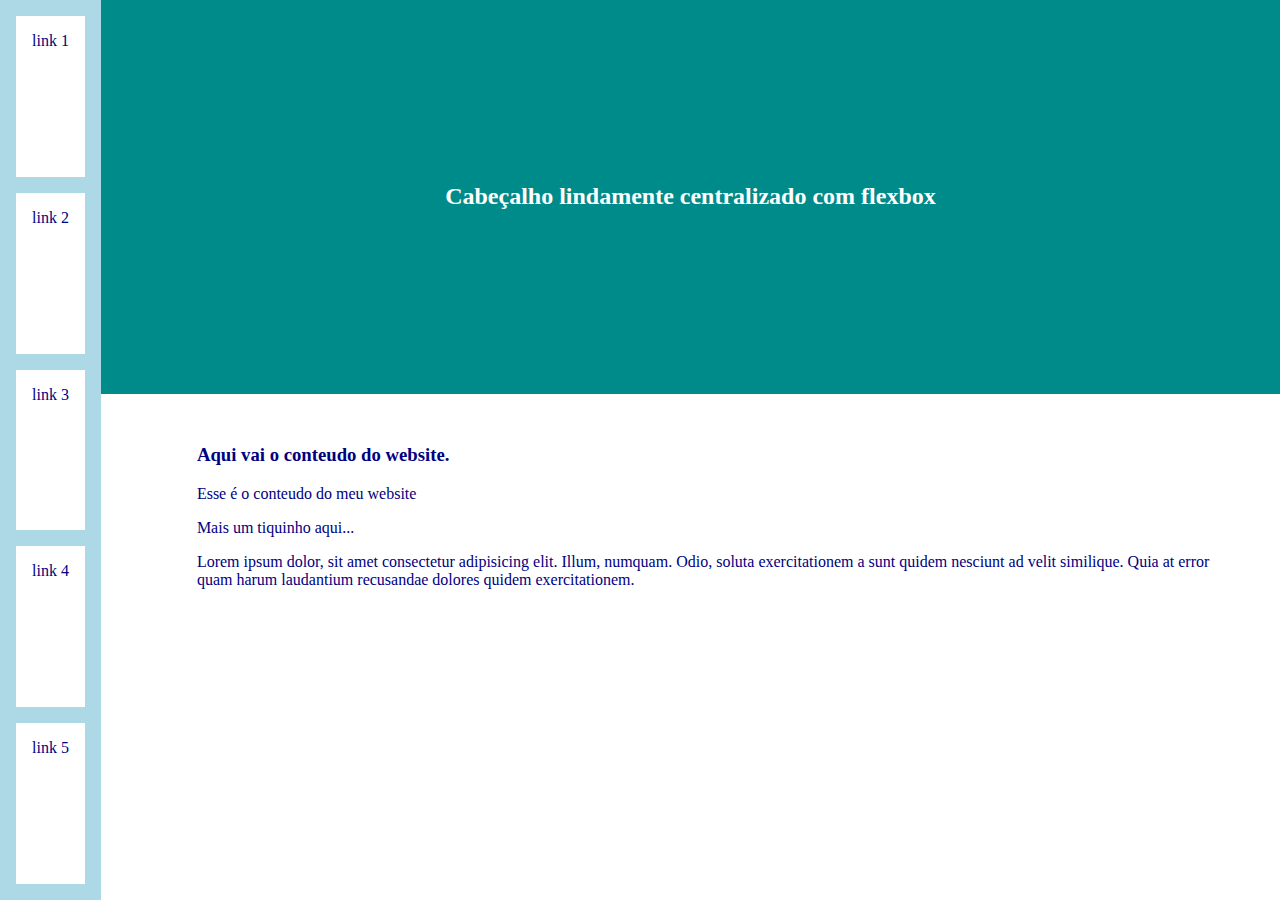
<file: flexgrid/index.html>
<!DOCTYPE html>
<html lang="pt-br">
<head>
    <link rel="stylesheet" href="estilos.css">
    <link rel="stylesheet" href="responsividade.css">
    <meta charset="UTF-8">
    <meta name="viewport" content="width=device-width, initial-scale=1.0">
    <title>FlexGrid</title>
</head>
<body>

     <div class="header">
        <h2>Cabeçalho lindamente centralizado com flexbox</h2>
     </div>
     <div class="sidebar">
        <div class="item">link 1</div>
        <div class="item">link 2</div>
        <div class="item">link 3</div>
        <div class="item">link 4</div>
        <div class="item">link 5</div>
    </div>
    <div class="content">
        <h3>Aqui vai o conteudo do website.</h3>
        <p>Esse é o conteudo do meu website</p>
        <p>Mais um tiquinho aqui...</p>
        <p>Lorem ipsum dolor, sit amet consectetur adipisicing elit. Illum, numquam. Odio, soluta exercitationem a sunt quidem nesciunt ad velit similique. Quia at error quam harum laudantium recusandae dolores quidem exercitationem.</p>
        <!-- redimensione a janela para mostrar recursos responsivos do css grid e do css flexbox! -->
    </div>

</body>
</html>
</file>
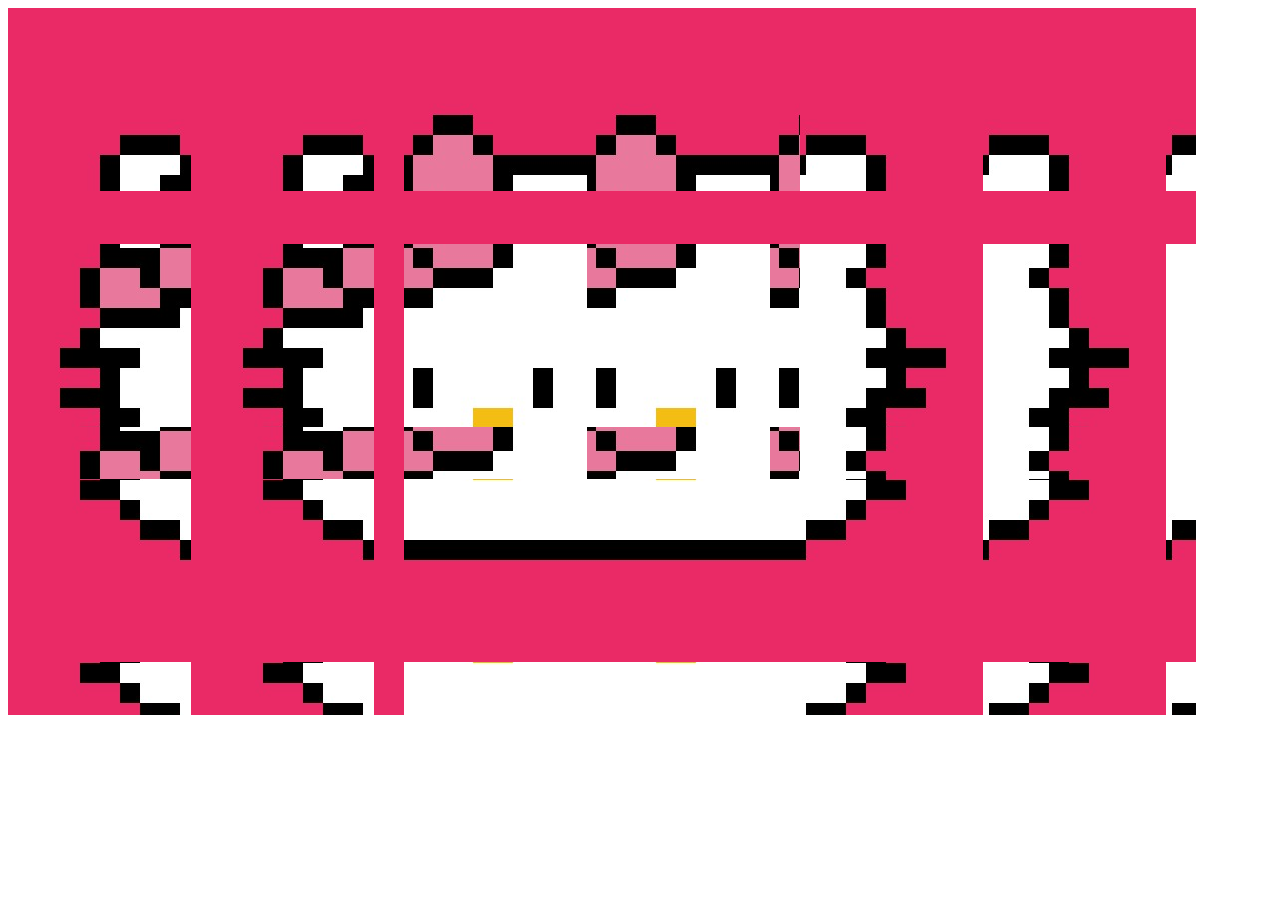
<file: projeto-piskel/index.html>
<html>
<head>
    <link rel="stylesheet" href="estilos.css">
    <meta charset="UTF-8">
    <title>Piskel Art</title>
</head>
<body>

    <div class="grade">

        <div id="parte-0"></div>
        <div id="parte-1"></div>
        <div id="parte-2"></div>
        <div id="parte-3"></div>
        <div id="parte-4"></div>
        <div id="parte-5"></div>
        <div id="parte-6"></div>
        <div id="parte-7"></div>
        <div id="parte-8"></div>
        
    </div>

</body>
</html>
</file>
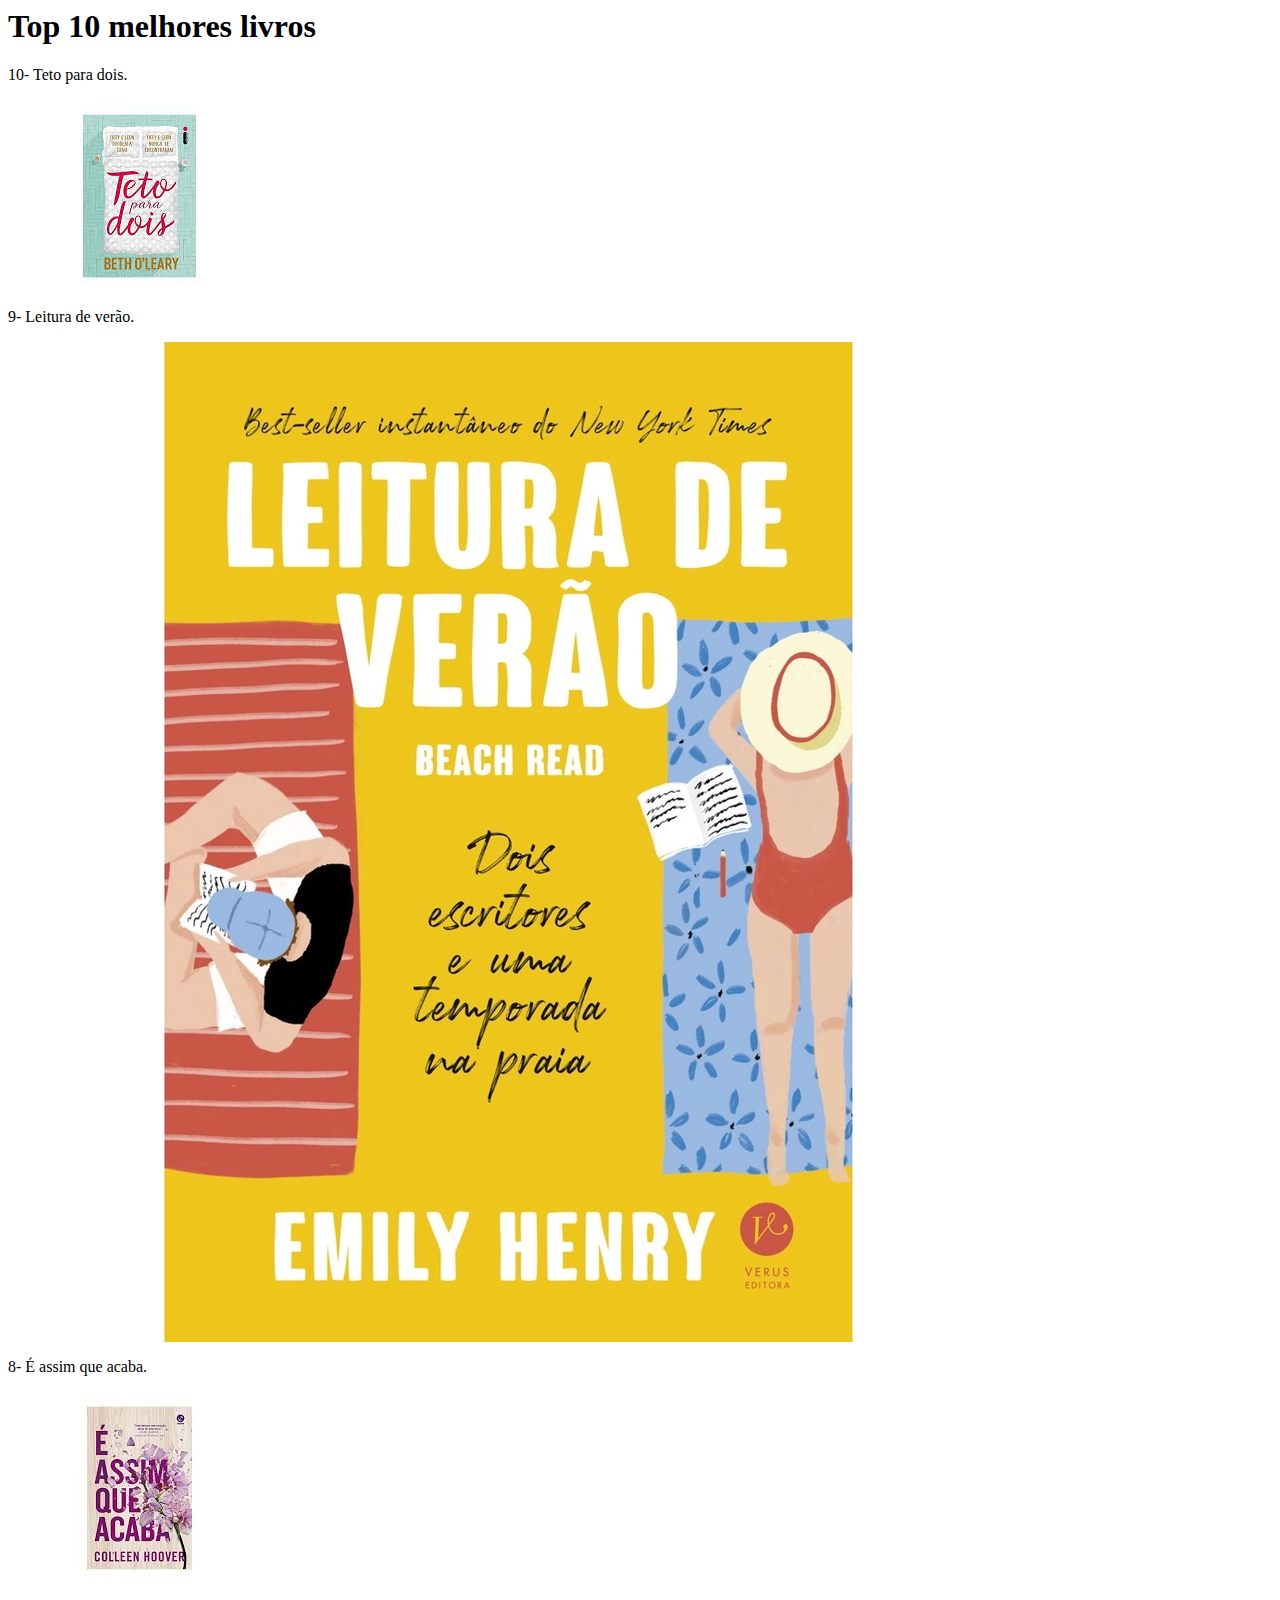
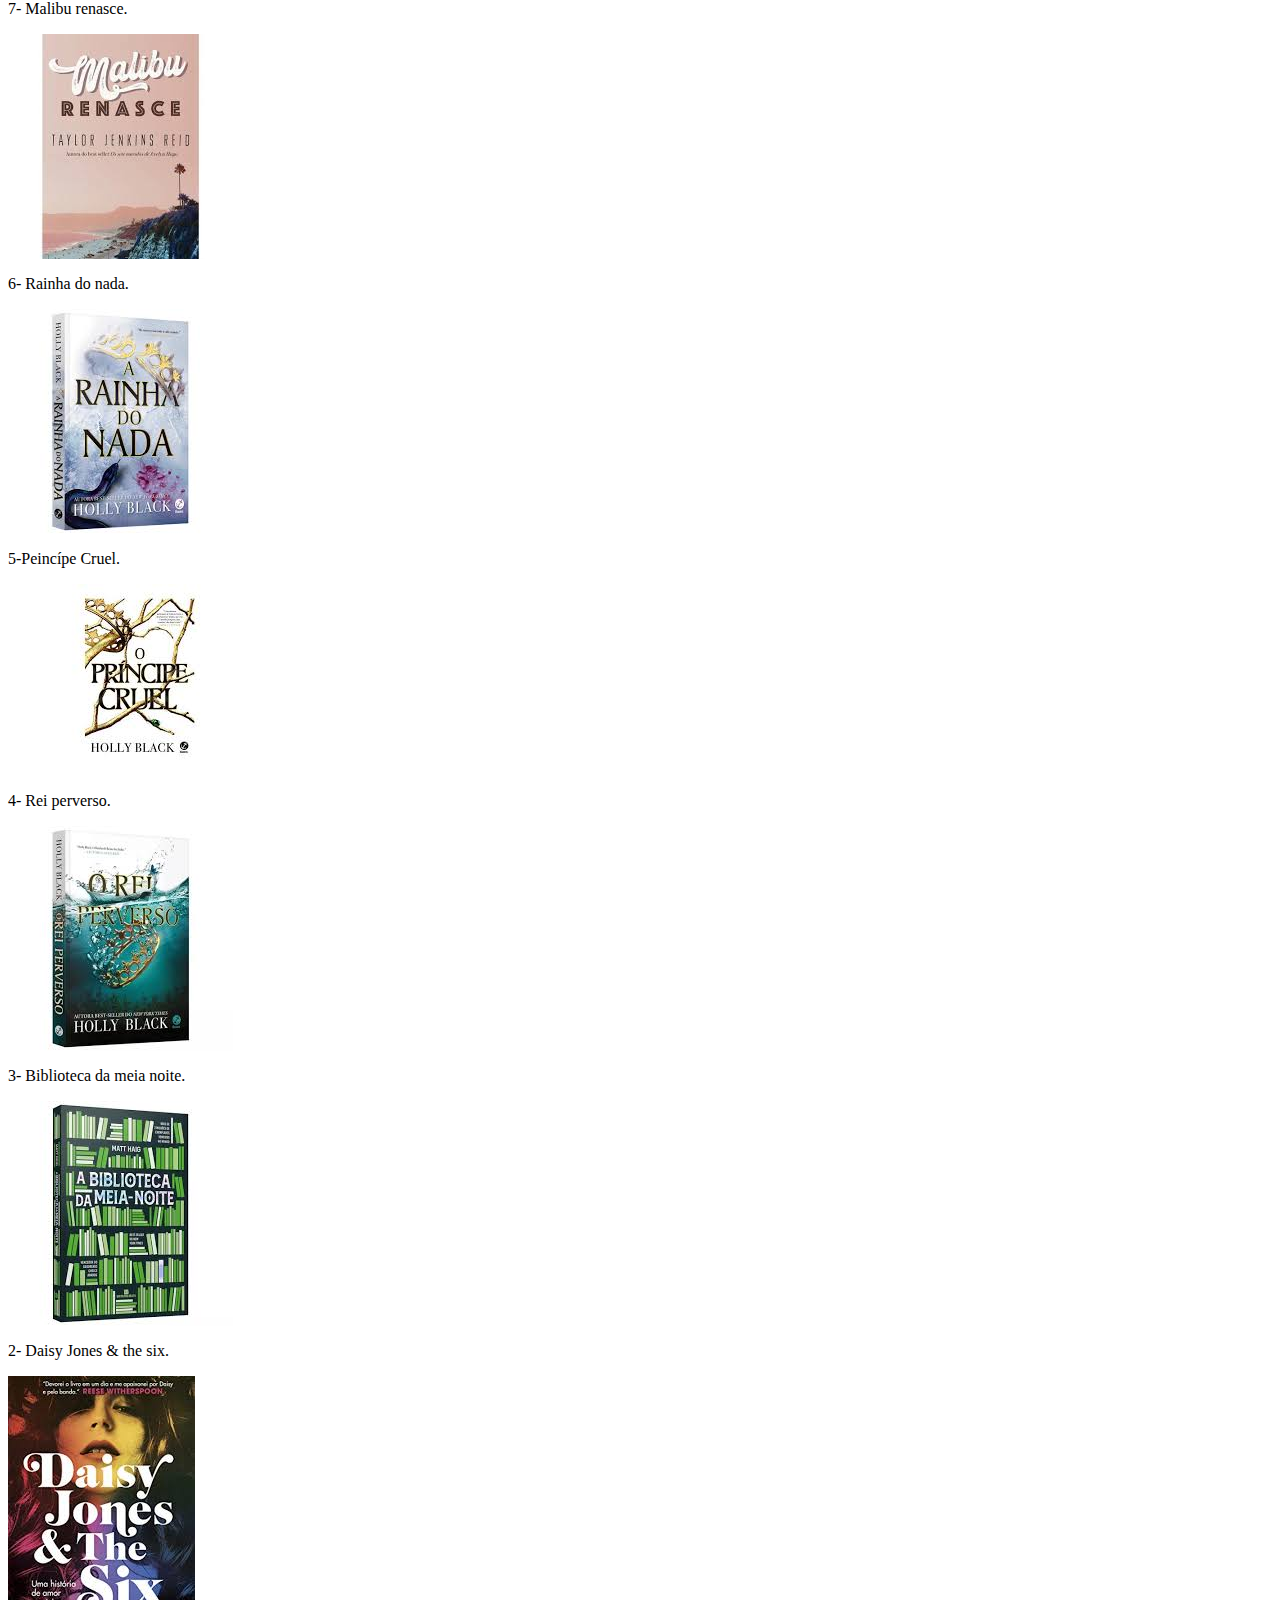
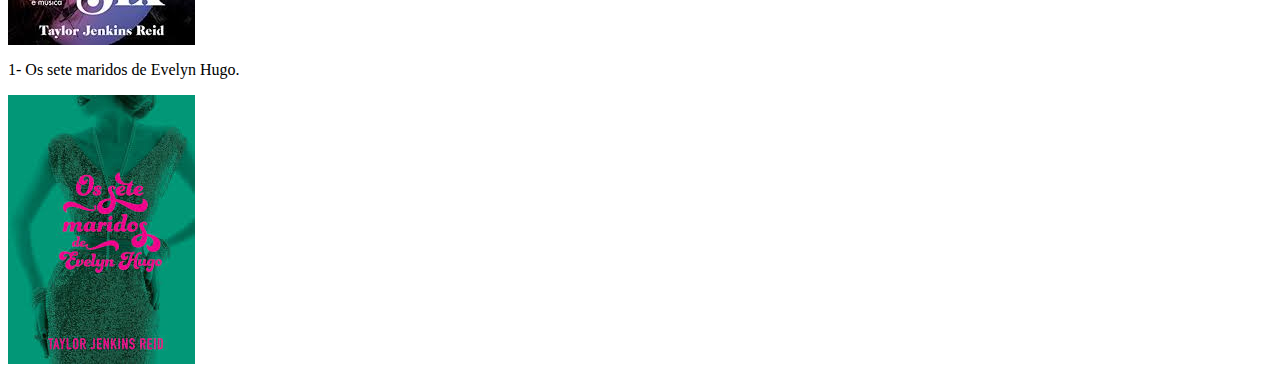
<file: top10/index.html>
<html>

<head>
<title>Veja o Top 10 melhores livros</title>
</head>

<body>
<h1>Top 10 melhores livros</h1>
<p>10- Teto para dois.</p>
<img src="Teto.jfif">
<p>9- Leitura de verão.</p>
<img src="Leitura.webp">
<p>8- É assim que acaba.<p/>
<img src="éassim.jfif">
<p>7- Malibu renasce.<p/>
<img src="malibu.jfif">
<p>6- Rainha do nada.<p/>
<img src="rainha.jfif">
<p>5-Peincípe Cruel.<p/>
<img src="principe.jfif">
<p>4- Rei perverso.<p/>
<img src="rei.jfif">
<p>3- Biblioteca da meia noite.<p/>
<img src="biblioteca.jfif">
<p>2- Daisy Jones & the six.<p/>
<img src="daisy.jfif">
<p>1- Os sete maridos de Evelyn Hugo.<p/>
<img src="evelyn.jfif"> 
</body>

</html>
</file>
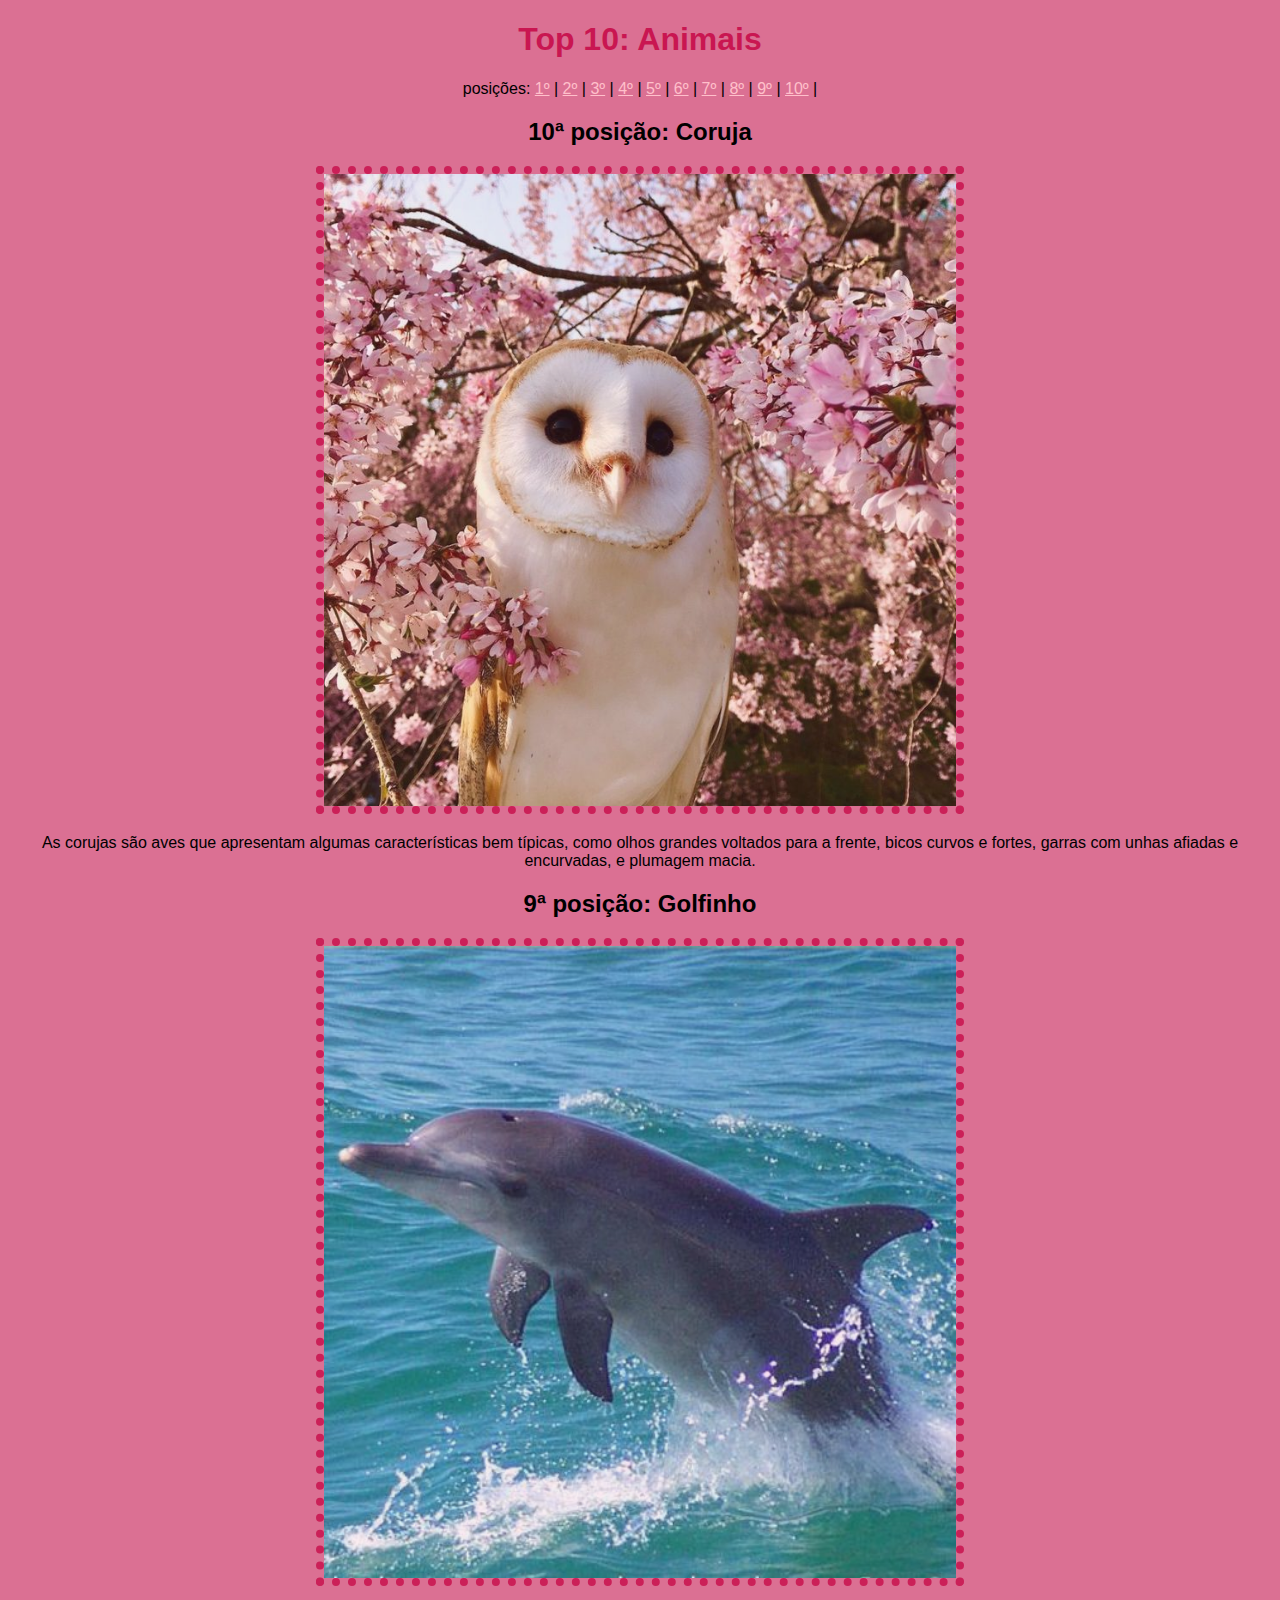
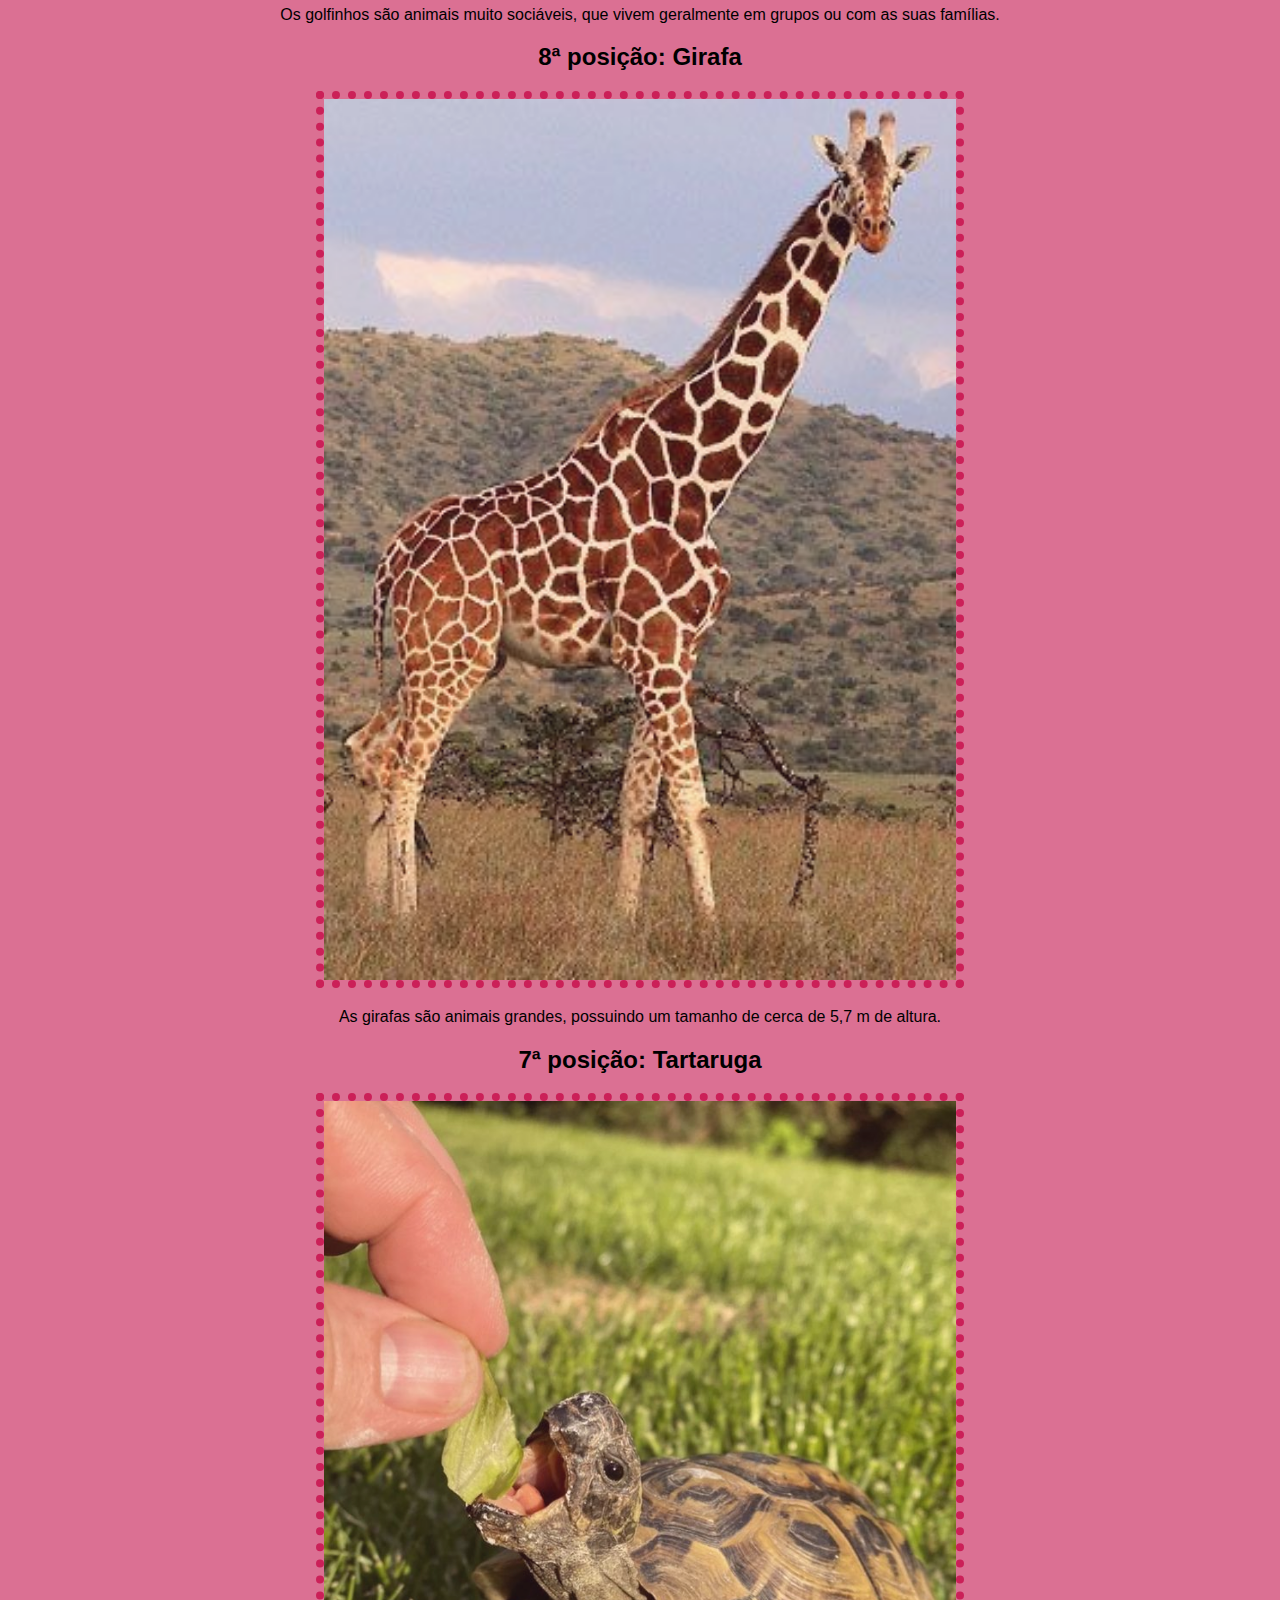
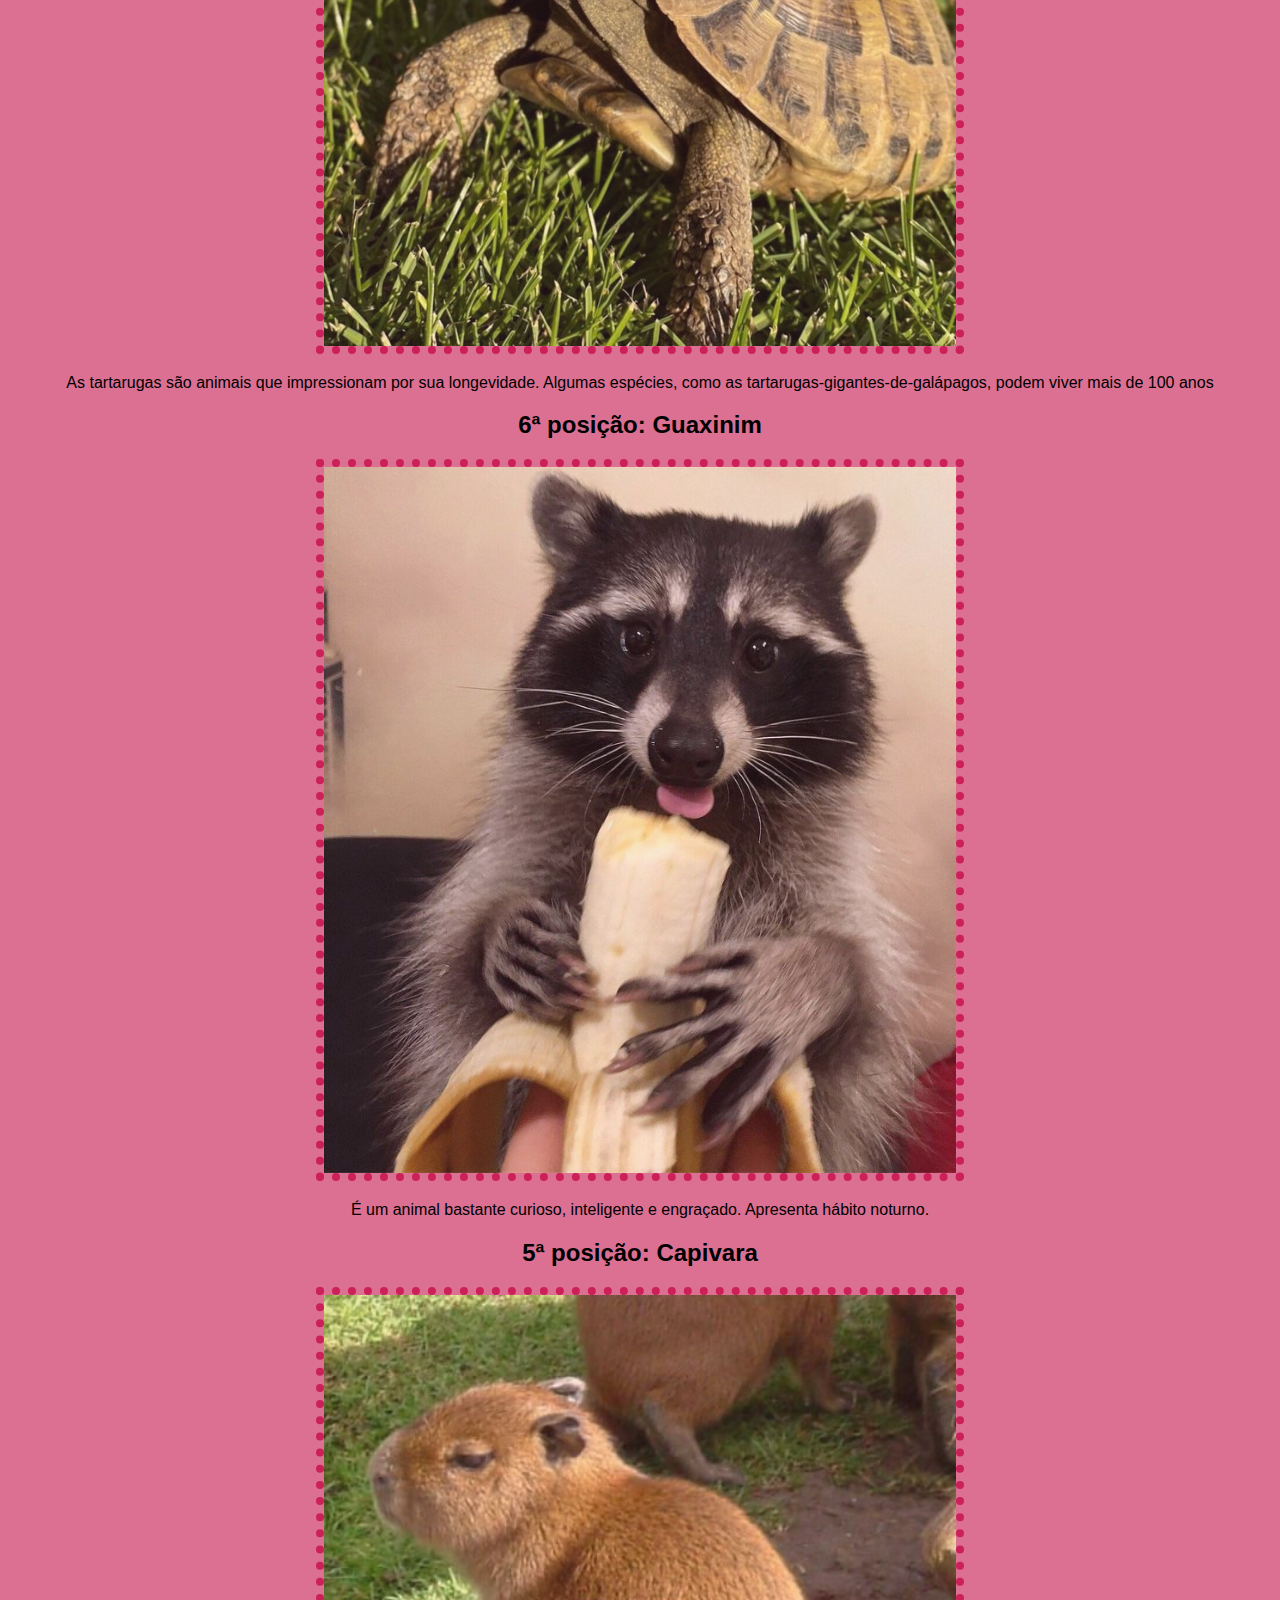
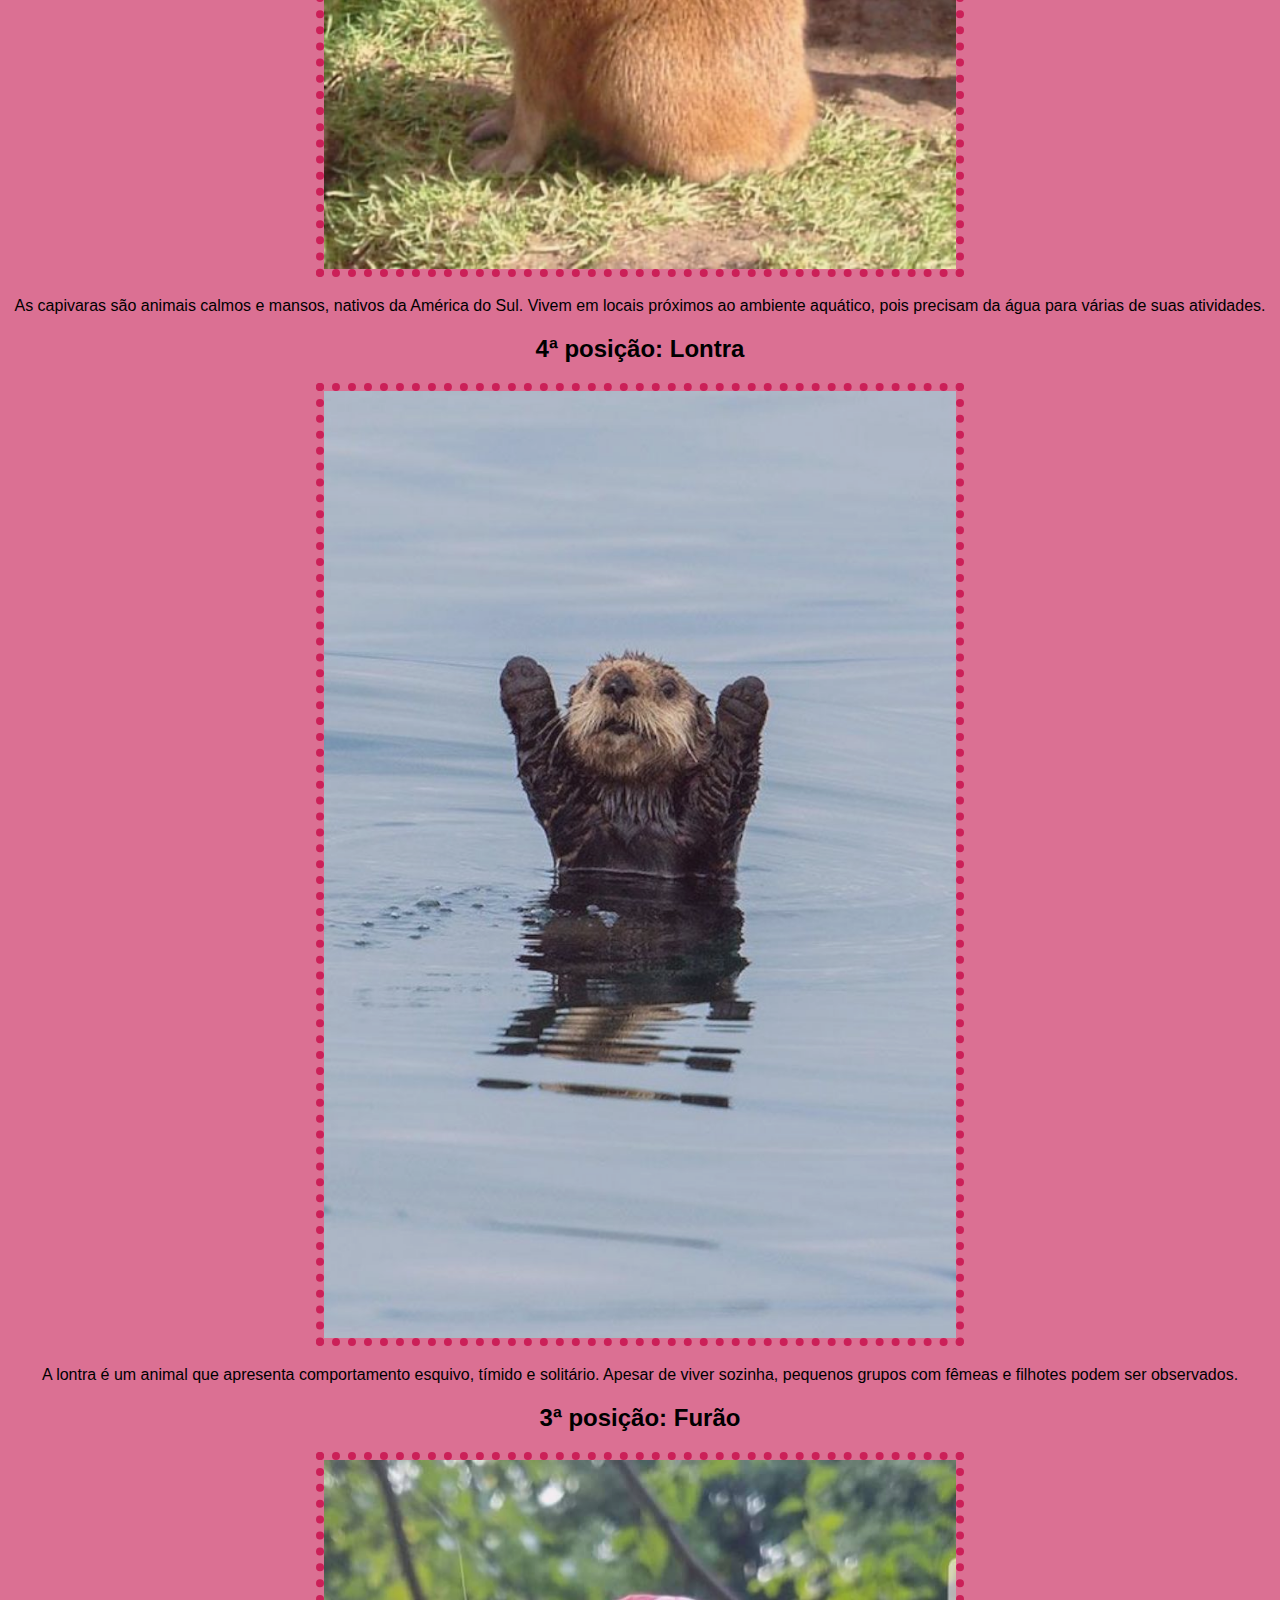
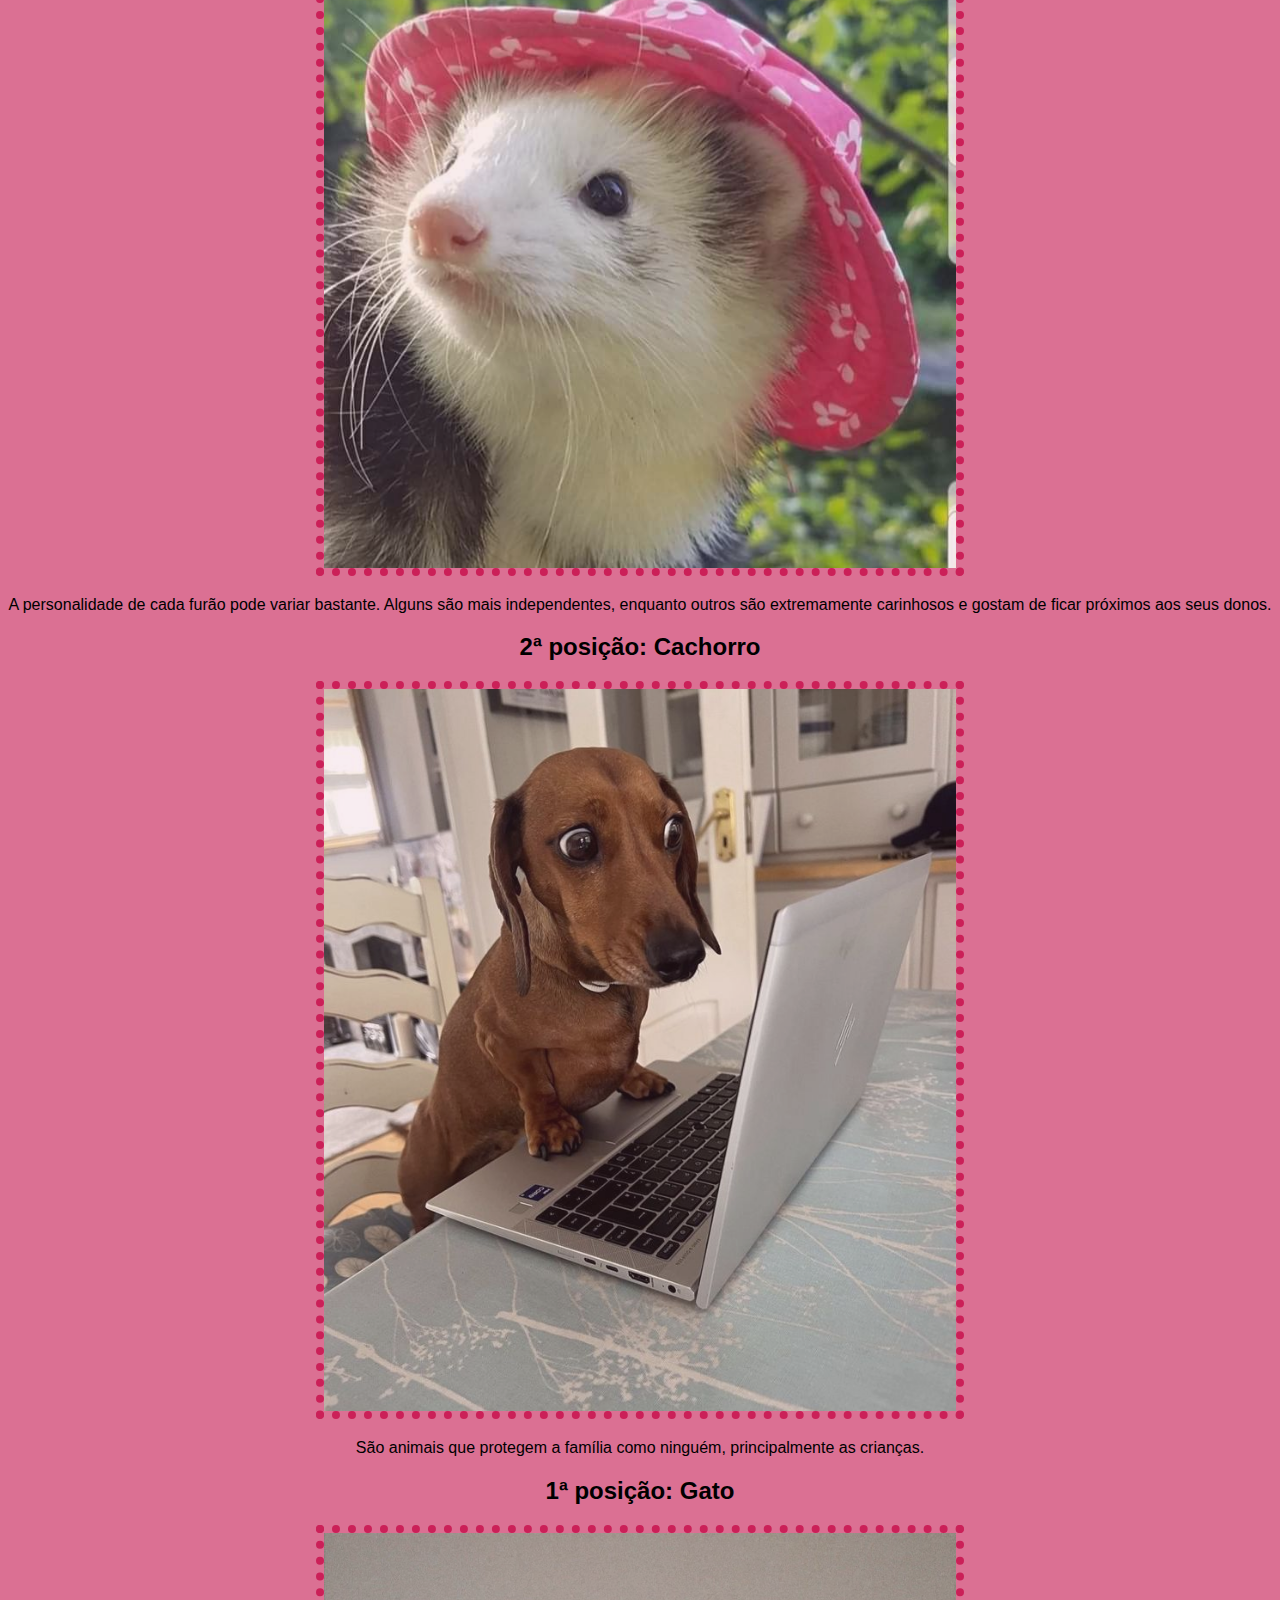
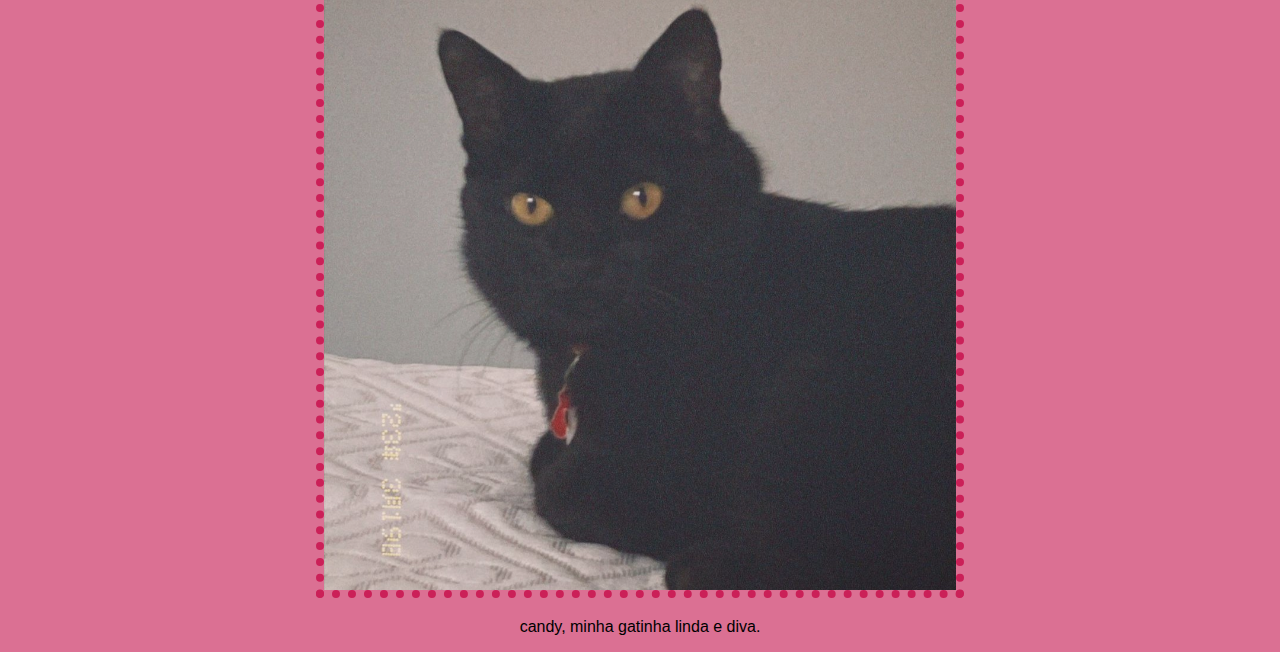
<file: top10v2/index.html>
<!DOCTYPE html>
<html lang="en">
<head>
    <link rel="stylesheet" href="estilos.css">
    <meta charset="UTF-8">
    <meta name="viewport" content="width=device-width, initial-scale=1.0">
    <title> Top 10: Animais </title>
</head>
<body>

    <h1>Top 10: Animais</h1>
    <p>
        posições:
        <a href="#1">1º</a> |
        <a href="#2">2º</a> |
        <a href="#3">3º</a> |
        <a href="#4">4º</a> |
        <a href="#5">5º</a> |
        <a href="#6">6º</a> |
        <a href="#7">7º</a> |
        <a href="#8">8º</a> |
        <a href="#9">9º</a> |
        <a href="#10">10º</a> |
    </p>

    <section id="10">
    <h2>10ª posição: Coruja </h2>
    <img src="./img/coruja.jpeg" alt="">
    <p>As corujas são aves que apresentam algumas características bem típicas, como olhos grandes voltados para a frente, bicos curvos e fortes, garras com unhas afiadas e encurvadas, e plumagem macia.</p>
    </section>

    <section id="9">
    <h2>9ª posição: Golfinho</h2>
    <img src="./img/golfinho.jpeg" alt="">
    <p>Os golfinhos são animais muito sociáveis, que vivem geralmente em grupos ou com as suas famílias.</p>
    </section>

    <section id="8">
    <h2>8ª posição: Girafa</h2>
    <img src="./img/girafa.jpeg" alt="">
    <p>As girafas são animais grandes, possuindo um tamanho de cerca de 5,7 m de altura.</p>
    </section>

    <section id="7">
    <h2>7ª posição: Tartaruga</h2>
    <img src="./img/tartaruga.jpeg" alt="">
    <p>As tartarugas são animais que impressionam por sua longevidade. Algumas espécies, como as tartarugas-gigantes-de-galápagos, podem viver mais de 100 anos</p>
    </section>

    <section id="6">
    <h2>6ª posição: Guaxinim</h2>
    <img src="./img/guaxinin.jpeg" alt="">
    <p>É um animal bastante curioso, inteligente e engraçado. Apresenta hábito noturno.</p>
    </section>

    <section id="5">
    <h2>5ª posição: Capivara</h2>
    <img src="./img/capivara.jpeg" alt="">
    <p>As capivaras são animais calmos e mansos, nativos da América do Sul. Vivem em locais próximos ao ambiente aquático, pois precisam da água para várias de suas atividades.</p>
    </section>

    <section id="4">
    <h2>4ª posição: Lontra</h2>
    <img src="./img/lontra.jpeg" alt="">
    <p>A lontra é um animal que apresenta comportamento esquivo, tímido e solitário. Apesar de viver sozinha, pequenos grupos com fêmeas e filhotes podem ser observados.</p>
    </section>

    <section id="3">
    <h2>3ª posição: Furão</h2>
    <img src="./img/furao.jpeg" alt="">
    <p>A personalidade de cada furão pode variar bastante. Alguns são mais independentes, enquanto outros são extremamente carinhosos e gostam de ficar próximos aos seus donos.</p>
    </section>

    <section id="2">
    <h2>2ª posição: Cachorro</h2>
    <img src="./img/cachorro.jpeg" alt="">
    <p>São animais que protegem a família como ninguém, principalmente as crianças.</p>
    </section>

    <section id="1">
    <h2>1ª posição: Gato</h2>
    <img src="./img/candy2.jpg" alt="">
    <p>candy, minha gatinha linda e diva.</p>
    </section>


</body>
</html>
</file>
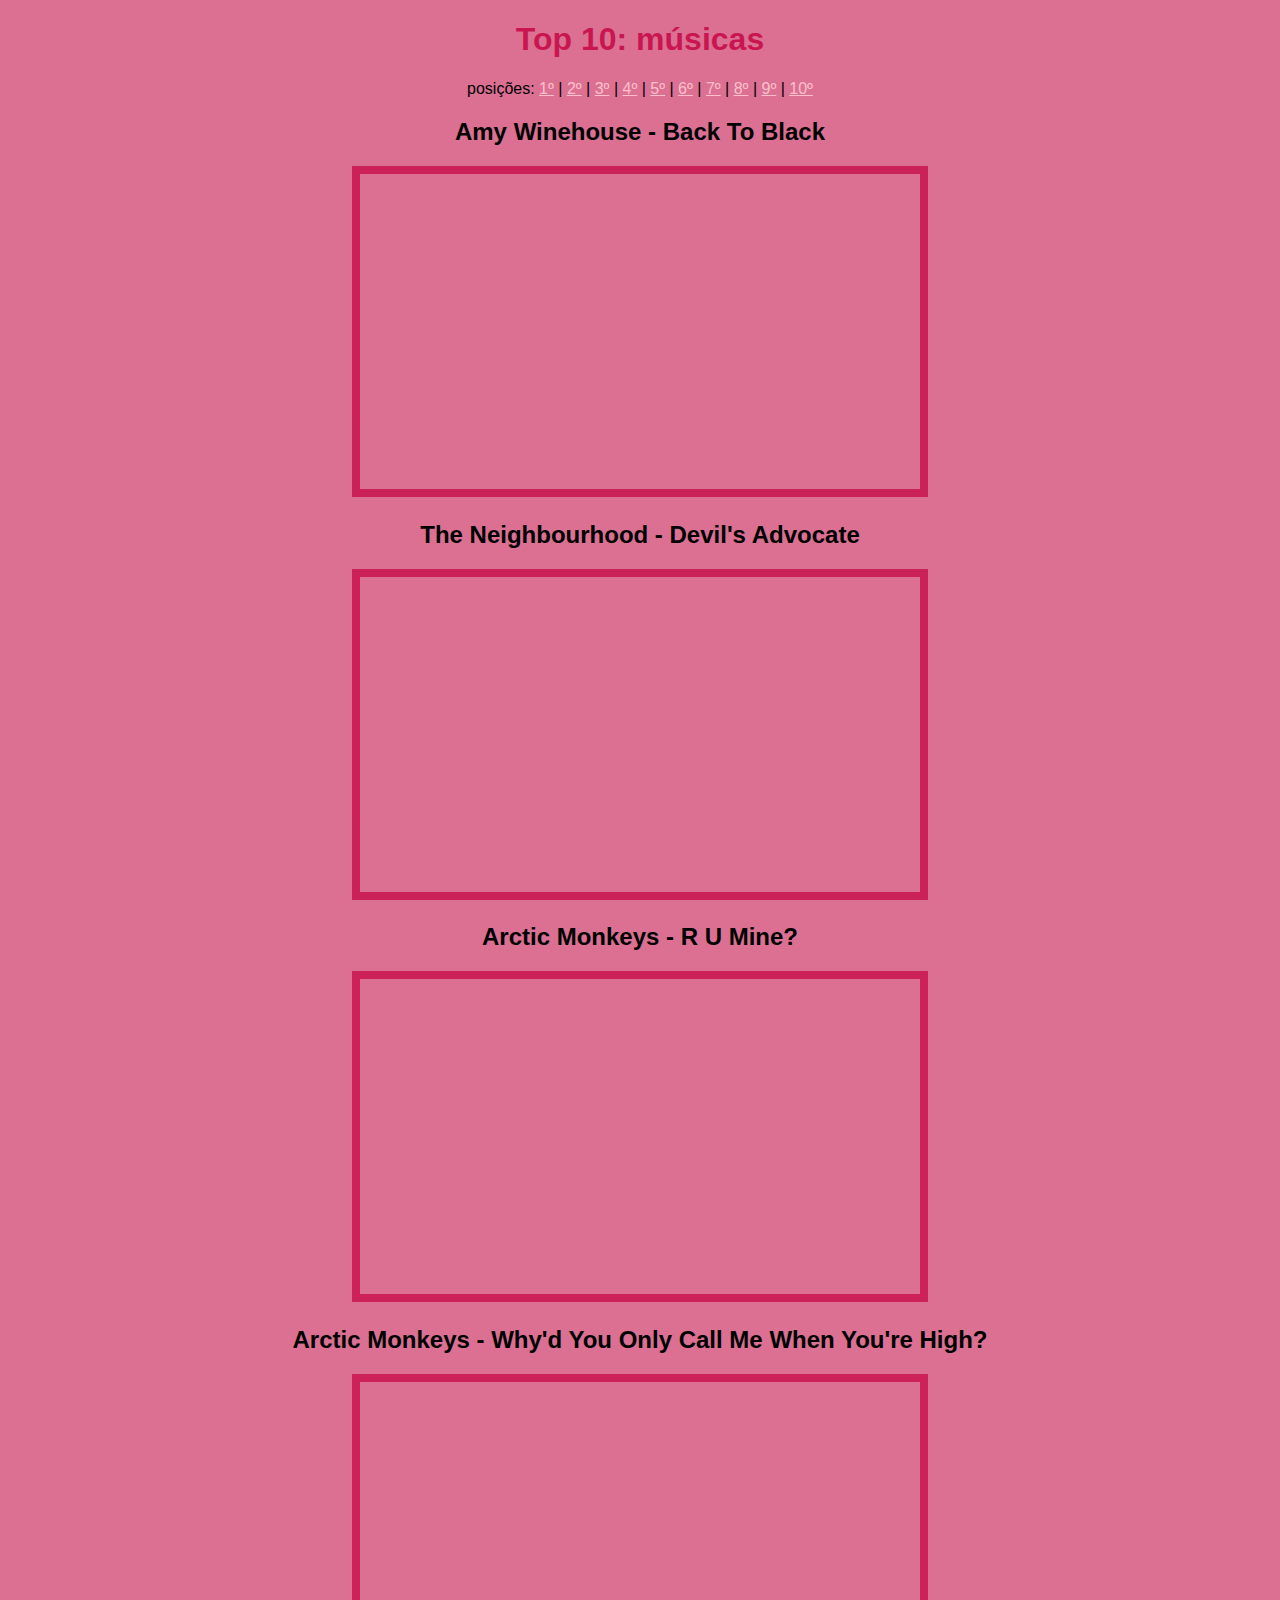
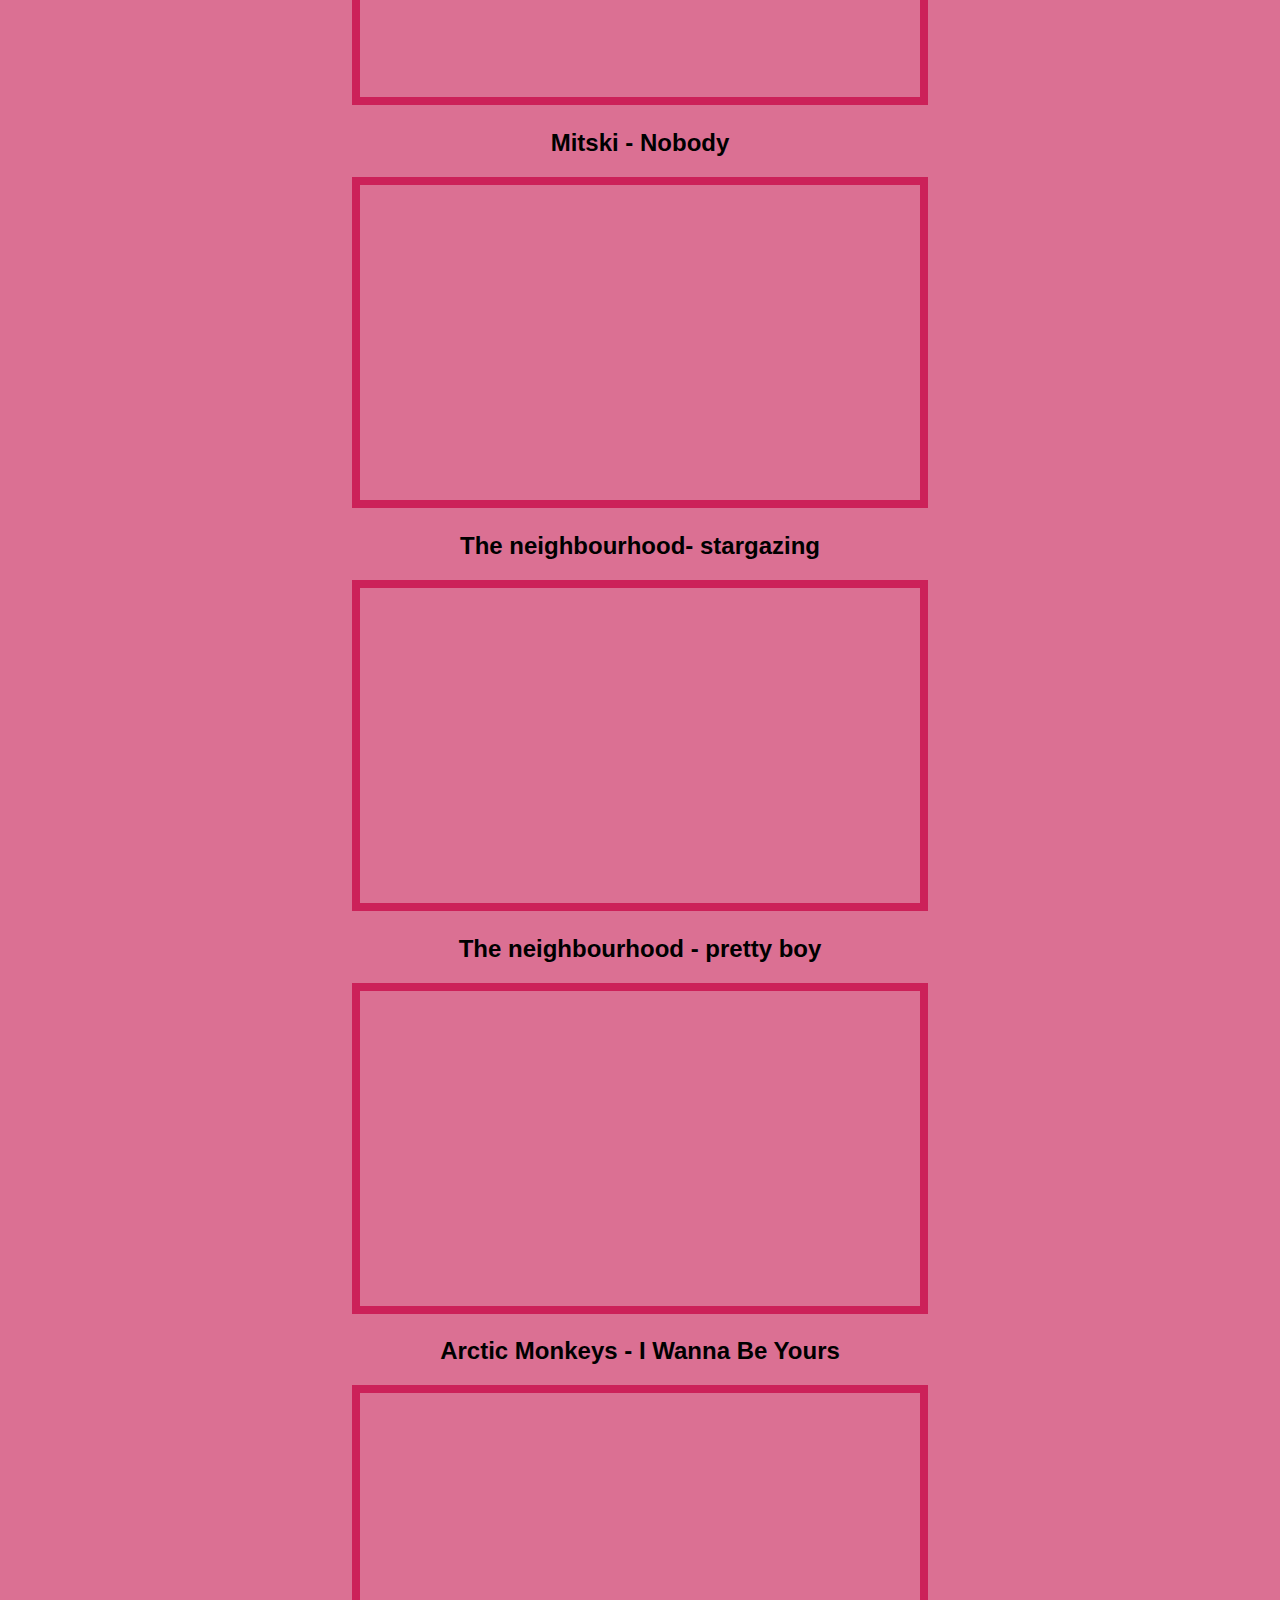
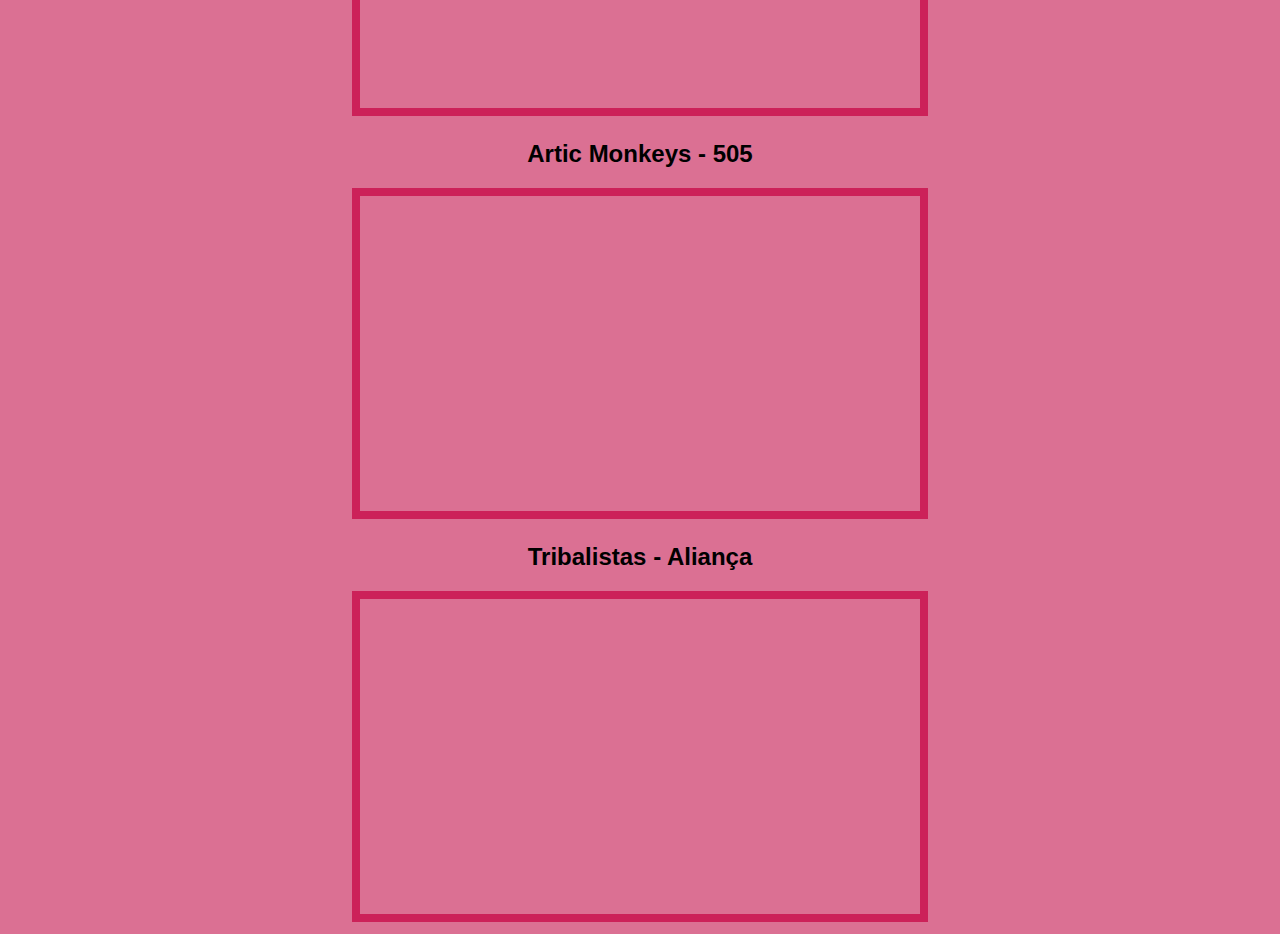
<file: Videos-incorporados/index.html>
<!DOCTYPE html>
<html lang="pt-br">

<head>
    <link rel="stylesheet" href="estilos.css">
    <meta charset="UTF-8">
    <meta name="viewport" content="width=device-width, initial-scale=1.0">
    <title>Document</title>
</head>

<body>

    <h1>Top 10: músicas</h1>

    <p>
        posições:
        <a href="#1">1º</a> |
        <a href="#2">2º</a> |
        <a href="#3">3º</a> |
        <a href="#4">4º</a> |
        <a href="#5">5º</a> |
        <a href="#6">6º</a> |
        <a href="#7">7º</a> |
        <a href="#8">8º</a> |
        <a href="#9">9º</a> |
        <a href="#10">10º</a> 
    </p>
    <section id="10"></section>
    <h2>Amy Winehouse - Back To Black</h2>
    <p></p>
    <iframe width="560" height="315" src="https://www.youtube.com/embed/a--3I1LvtdU?si=hirLL5yrDlirXye_" title="YouTube video player" frameborder="0" allow="accelerometer; autoplay; clipboard-write; encrypted-media; gyroscope; picture-in-picture; web-share" referrerpolicy="strict-origin-when-cross-origin" allowfullscreen></iframe>

    <section id="9"></section>
    <h2>The Neighbourhood - Devil's Advocate</h2>
    <p></p>
    <iframe width="560" height="315" src="https://www.youtube.com/embed/2xs93ewHS8A?si=JIC-VmgIMHrHsT0T" title="YouTube video player" frameborder="0" allow="accelerometer; autoplay; clipboard-write; encrypted-media; gyroscope; picture-in-picture; web-share" referrerpolicy="strict-origin-when-cross-origin" allowfullscreen></iframe>

    <section id="8"></section>
    <h2>Arctic Monkeys - R U Mine?</h2>
    <p></p>
    <iframe width="560" height="315" src="https://www.youtube.com/embed/04UabvewZjc?si=rtMclr7Z2SbXGjGn" title="YouTube video player" frameborder="0" allow="accelerometer; autoplay; clipboard-write; encrypted-media; gyroscope; picture-in-picture; web-share" referrerpolicy="strict-origin-when-cross-origin" allowfullscreen></iframe>

    <section id="7">
    <h2>Arctic Monkeys - Why'd You Only Call Me When You're High? </h2>
    <p></p>
    <iframe width="560" height="315" src="https://www.youtube.com/embed/tJmA6S4mwv8?si=w17ubObZdFoU9wPw" title="YouTube video player" frameborder="0" allow="accelerometer; autoplay; clipboard-write; encrypted-media; gyroscope; picture-in-picture; web-share" referrerpolicy="strict-origin-when-cross-origin" allowfullscreen></iframe>

    <section id="6"></section>
    <h2>Mitski - Nobody</h2>
    <p></p>
    <iframe width="560" height="315" src="https://www.youtube.com/embed/StEQCHmiR-o?si=TQKgUk_Qf7jYZC7S" title="YouTube video player" frameborder="0" allow="accelerometer; autoplay; clipboard-write; encrypted-media; gyroscope; picture-in-picture; web-share" referrerpolicy="strict-origin-when-cross-origin" allowfullscreen></iframe>

    <section id="5"></section>
    <h2>The neighbourhood- stargazing</h2>
    <p></p>
    <iframe width="560" height="315" src="https://www.youtube.com/embed/hnKEUZq8Cng?si=Tc_wcx_r9aq0gkrM" title="YouTube video player" frameborder="0" allow="accelerometer; autoplay; clipboard-write; encrypted-media; gyroscope; picture-in-picture; web-share" referrerpolicy="strict-origin-when-cross-origin" allowfullscreen></iframe>

    <section id="4"></section>
    <h2>The neighbourhood - pretty boy </h2>
    <p></p>
    <iframe width="560" height="315" src="https://www.youtube.com/embed/IAVTCmc-WI8?si=7SruyUAuSw3ExR0p" title="YouTube video player" frameborder="0" allow="accelerometer; autoplay; clipboard-write; encrypted-media; gyroscope; picture-in-picture; web-share" referrerpolicy="strict-origin-when-cross-origin" allowfullscreen></iframe>

    <section id="3">
    <h2>Arctic Monkeys - I Wanna Be Yours</h2>
    <p></p>
    <iframe width="560" height="315" src="https://www.youtube.com/embed/6ayyfucIl6M?si=YbhrhtetZ6HA1t2x" title="YouTube video player" frameborder="0" allow="accelerometer; autoplay; clipboard-write; encrypted-media; gyroscope; picture-in-picture; web-share" referrerpolicy="strict-origin-when-cross-origin" allowfullscreen></iframe>

    <section id="2"></section>
    <h2>Artic Monkeys - 505</h2>
    <iframe width="560" height="315" src="https://www.youtube.com/embed/fz0TC9Q4fhw?si=asWuMkBjLuEv0hfF" title="YouTube video player" frameborder="0" allow="accelerometer; autoplay; clipboard-write; encrypted-media; gyroscope; picture-in-picture; web-share" referrerpolicy="strict-origin-when-cross-origin" allowfullscreen></iframe>

    <section id="1"></section>
    <h2>Tribalistas - Aliança</h2>
    <p></p>
    <iframe width="560" height="315" src="https://www.youtube.com/embed/03m5IXngwAc?si=gofr1mpJFtHBW_ux" title="YouTube video player" frameborder="0" allow="accelerometer; autoplay; clipboard-write; encrypted-media; gyroscope; picture-in-picture; web-share" referrerpolicy="strict-origin-when-cross-origin" allowfullscreen></iframe>

</body>

</html>
</file>
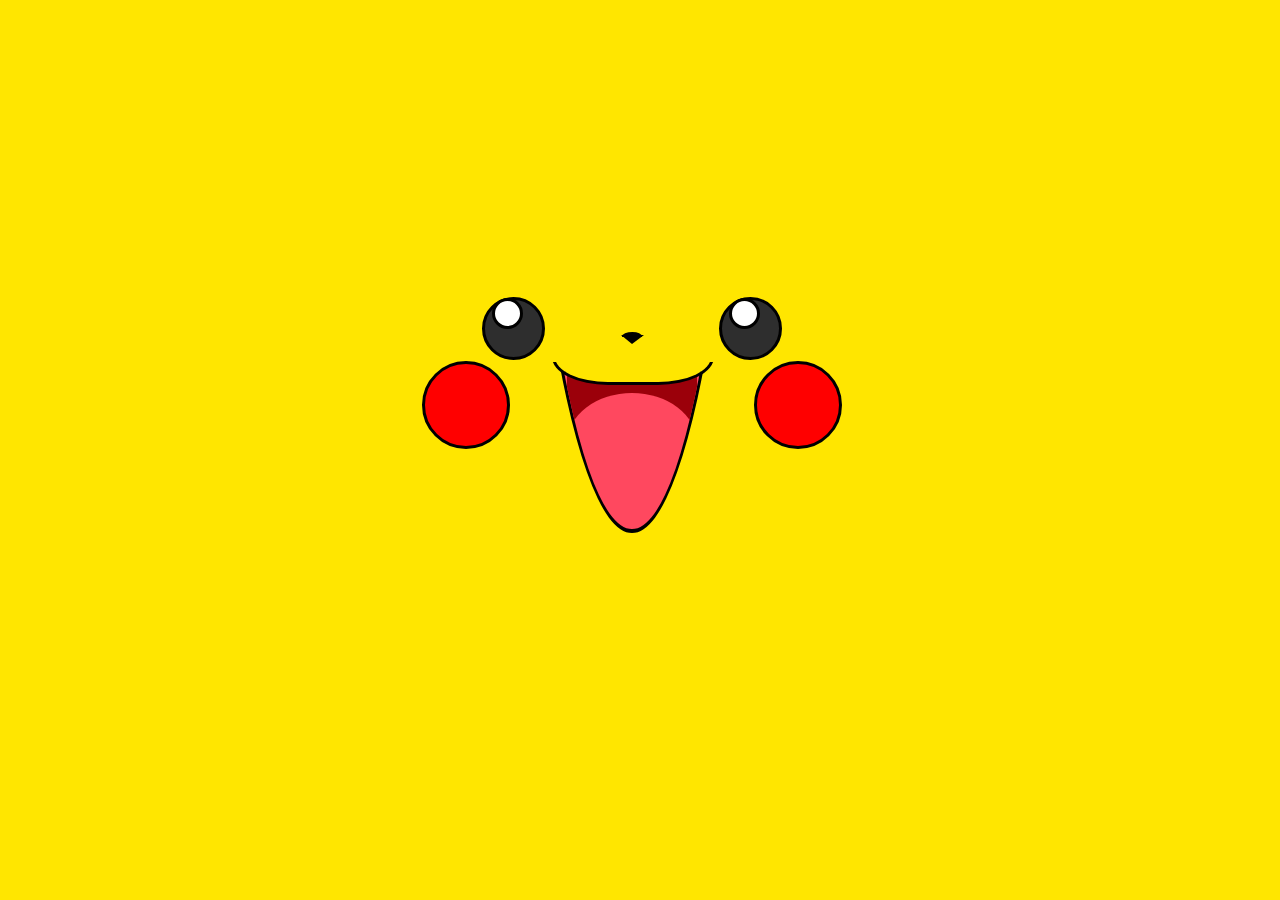
<file: pokemon-css/pikachu/index.html>
<!DOCTYPE html>
<html lang="pt-br">
<head>
    <link rel="stylesheet" href="pikachu.css">
    <meta charset="UTF-8">
    <meta name="viewport" content="width=device-width, initial-scale=1.0">
    <title>Pikachu CSS</title>
</head>
<body>
    <div id="pikachu">
        <div class="olho direito"></div>
        <div class="olho esquerdo"></div>
        <div class="nariz"></div>
        <div class="boca">
        <div> </div>
    </div>
    <div class="bochecha esquerda"></div>
    <div class="bochecha direita"></div>
    </div>
</body>
</html>
</file>
<file: flexgrid/estilos.css>
html, body{
    margin: 0;
    padding: 0;
    height: 100%;
}

body{
    color:navy;
    display: grid;
    grid-template-columns: minmax(main-content, 25vw) 1fr;
    grid-template-rows:minmax(main-content, 15vh) 1fr;
    grid-template-areas: 'sidebar header'
                         'sidebar content' ;
}

.header{
    background-color:darkcyan;
    color: rgb(255, 255, 255);
    grid-area:header;
    display:flex;
    justify-content: center;
    align-items: center;

    padding: 1rem;

}

.sidebar{
    background-color:lightblue;
    grid-area: sidebar;
    display: flex;
    flex-direction: column;
    justify-content: space-evenly;
    padding: 0.5rem;
    overflow: auto;
}

.item{
    flex: 1;
    background-color: white;
    padding: 1rem;
    margin: 0.5rem;
    height: max-content;
}

.item:hover{
    color:aliceblue;
    background-color:darkcyan;
}

.content{
    background-color: white;
    color:navy;
    grid-area: content;
    padding-left: 6rem;
    padding-right: 4rem;
    padding-top: 2rem;
}
</file>
<file: flexgrid/responsividade.css>
/*@media é um seletor do CSS que permite definir estilos para cada tipo de mídia. É uma estrutura de código que faz parte do módulo de Media Quieres, que é uma tecnologia CSS que permite estilizar uma página web de acordo com determinadas condições:

-Dimensões de tela
-Relação de aspecto da tela
-Orientação do dispositivo */

@media (max-width: 768px){
    .item {
        flex: 0;
        padding-top: 2.4rem;
        padding-bottom: 2.4rem;
    }
    .sidebar {
        justify-content: flex-start;
    }
    .content {
        padding-left: 2rem;
        padding-right: 1rem;
    }
}

@media (max-width: 480px){
    body{
        grid-template-columns:1fr;
        grid-template-rows:minmax(main-content, 15vh)minmax(min-content, 10vh) 1fr;
        grid-template-areas:'header'
                            'sidebar'
                            'content';
    }
   .sidebar {
    flex-flow:row wrap;
    padding: 10px;
   }
   .item{
    flex:1;
    padding:2%;
    margin:1%;
   }
   .header{
    padding-left: 12%;
   }
}

@media (max-width: 300px){
    .sidebar{
        font-size: 10.5px;
        flex-flow:row nowrap;
        padding: 7%;
    }
    .item{
        flex: 1 1 content;
    }
}
/*@media (max-
</file>
<file: projeto-piskel/estilos.css>
.grade {
    display: grid; 
 
    grid-template-rows: 1fr 1fr 1fr;
    grid-template-columns: 1fr 1fr 1fr;
    
    grid-template-areas: 
     'p0 p1 p2'
     'p3 p4 p5'
     'p6 p7 p8';
    
    gap: 0px;
    height: 80%;
    width: 94%
 }
   
 #parte-0 {
 
    background-image: url(./img/9.png);
    grid-area: p0;
    
 }
 #parte-1 {
 
    background-image: url(./img/8.png); 
    grid-area: p1;
    
 }
 #parte-2 {
 
    background-image: url(./img/7.png); 
    grid-area: p2;
    
 }
 #parte-3 {
 
    background-image: url(./img/6.png); 
    grid-area: p3;
    
 }
 #parte-4 {
 
    background-image: url(./img/5.png); 
    grid-area: p4;
    
 }
 #parte-5 {
 
    background-image: url(./img/4.png); 
    grid-area: p5;
    
 }
 #parte-6 {
 
    background-image: url(./img/3.png); 
    grid-area: p6;
    
 }
 #parte-7 {
 
    background-image: url(./img/2.png); 
    grid-area: p7;
    
 }
 #parte-8 {
 
    background-image: url(./img/1.png); 
    grid-area: p8;
    
 }
</file>
<file: top10v2/estilos.css>
body{
    background-color: palevioletred;
}

a{
    color:pink;
}

img{
    width: 50%;      /*  Largura da imagem. */
    height:50% ;     /*  Altura da imagem. */
    opacity: 88%;
    border: 8px dotted;
    border-color: rgb(201, 22, 81);
}

img:hover{
    opacity: 100%;
}
*{
    text-align: center;
}


h1{
    text-align: center;
    color: rgb(201, 22, 81);
    font-family:Verdana, Geneva, Tahoma, sans-serif
}

h2{
    color: black;
    font-family:Verdana, Geneva, Tahoma, sans-serif
}

p{
  font-family: Verdana, Geneva, Tahoma, sans-serif;

}
</file>
<file: Videos-incorporados/estilos.css>
body{
    background-color: palevioletred;
}

a{
    color:pink;
}

iframe{
   
    opacity: 88%;
    border: 8px solid;
    border-color: rgb(201, 22, 81);
}

img:hover{
    opacity: 100%;
}
*{
    text-align: center;
}


h1{
    text-align: center;
    color: rgb(201, 22, 81);
    font-family:Verdana, Geneva, Tahoma, sans-serif
}

h2{
    color: black;
    font-family:Verdana, Geneva, Tahoma, sans-serif
}

p{
  font-family: Verdana, Geneva, Tahoma, sans-serif;

}
</file>
<file: pokemon-css/pikachu/pikachu.css>
body{
    background-color: #ffe600;
    font-size: 100PX;
}

#pikachu{
    position:absolute;
    width: 4.2em;
    height: 2.35em;
    left:33%;
    top:33%;
}
.olho{
    width: .57em;
    height: .57em;
    border: .03em solid black;
    background: #2e2e2e;
    border-radius: 100%;
    position:absolute;
    margin-left: .6em;
}
.olho:after {
    width: .25em;
    height: .25em;
    border: .03em solid black;
    background: #fff;
    content: '';
    display:block;
    position: absolute;
    border-radius: 100%;
    margin-left: .07em;
    margin-top: -.02em;
}  
.olho.direito {
    right: .6em;
}
.nariz {
    position:absolute;
    margin: .3em calc(50% - .11em);
    margin-top: .38em;
    width: 0;
    height: 0;
    z-index: 1;
    border-top: .09em solid black;
    border-left: .11em solid transparent;
    border-right: .12em solid transparent;
    box-shadow: 0 - .01em 0 black;

}
.nariz:before {
    content: '';
    display: block;
    position: absolute;
    width: .20em;
    height: .05em;
    background: black;
    border-top-left-radius: .12em .05em;
    border-top-right-radius: .11em .05em;
    margin-top: -.12em;
    margin-left: -.10em;
}
.boca{
    position: absolute;
    width: 2.28em;
    height: 1.8em;
    margin-top: .65em;
    margin-left: calc(50% - 1.18em);
    overflow: hidden;
}
.boca:after{
    content: '';
    display: block;
    position: absolute;
    width: .8em;
    height: .25em;
    background: #ffe600;
    border: .03em solid black;
    border-top: none;
    border-left: none;
    right: .28em;
    top: -.05em;
    border-bottom-right-radius: .6em .3em;
    box-shadow: 0 -.1em 0 #ffe600, -.05 -.03em 0 #ffe600;
}

.boca:before {
    content: '';
    display: block;
    position: absolute;
    width: .8em;
    height: .25em;
    background: #ffe600;
    border: .03em solid black;
    border-top: none;
    border-right: none;
    left: .38em;
    top: -.05em;
    border-bottom-left-radius: .6em .3em;
    box-shadow: 0 -.1em 0 #ffe600, -.05 -.03em 0 #ffe600;
    z-index: 1;
}
.boca>div {
    position: absolute;
    background: #FF485F;
    width: 2.28em;
    height: 8em;
    border: .04em solid black;
    border-bottom-left-radius: 1.18em 8em;
    border-bottom-right-radius: 1.18em 8em;
    margin-top: -6.37em;
    overflow: hidden;
}

.boca>div:after {
    content: '';
    position: absolute;
    display: block;
    width: 1.3em;
    height: 1.0em;
    box-shadow: 0 -.7em 0 #9B000A;
    bottom: .36em;
    margin-left: .49em;
    border-top-left-radius: 100%;
    border-top-right-radius: 100%;
}
.bochecha {
    width: .82em;
    height: .82em;
    border: .03em solid black;
    border-radius: 100%;
    position: absolute;
    margin-top: 4.0rem;
    background: #f00
}
.bochecha.direita {
    right: 0;
}
</file>
